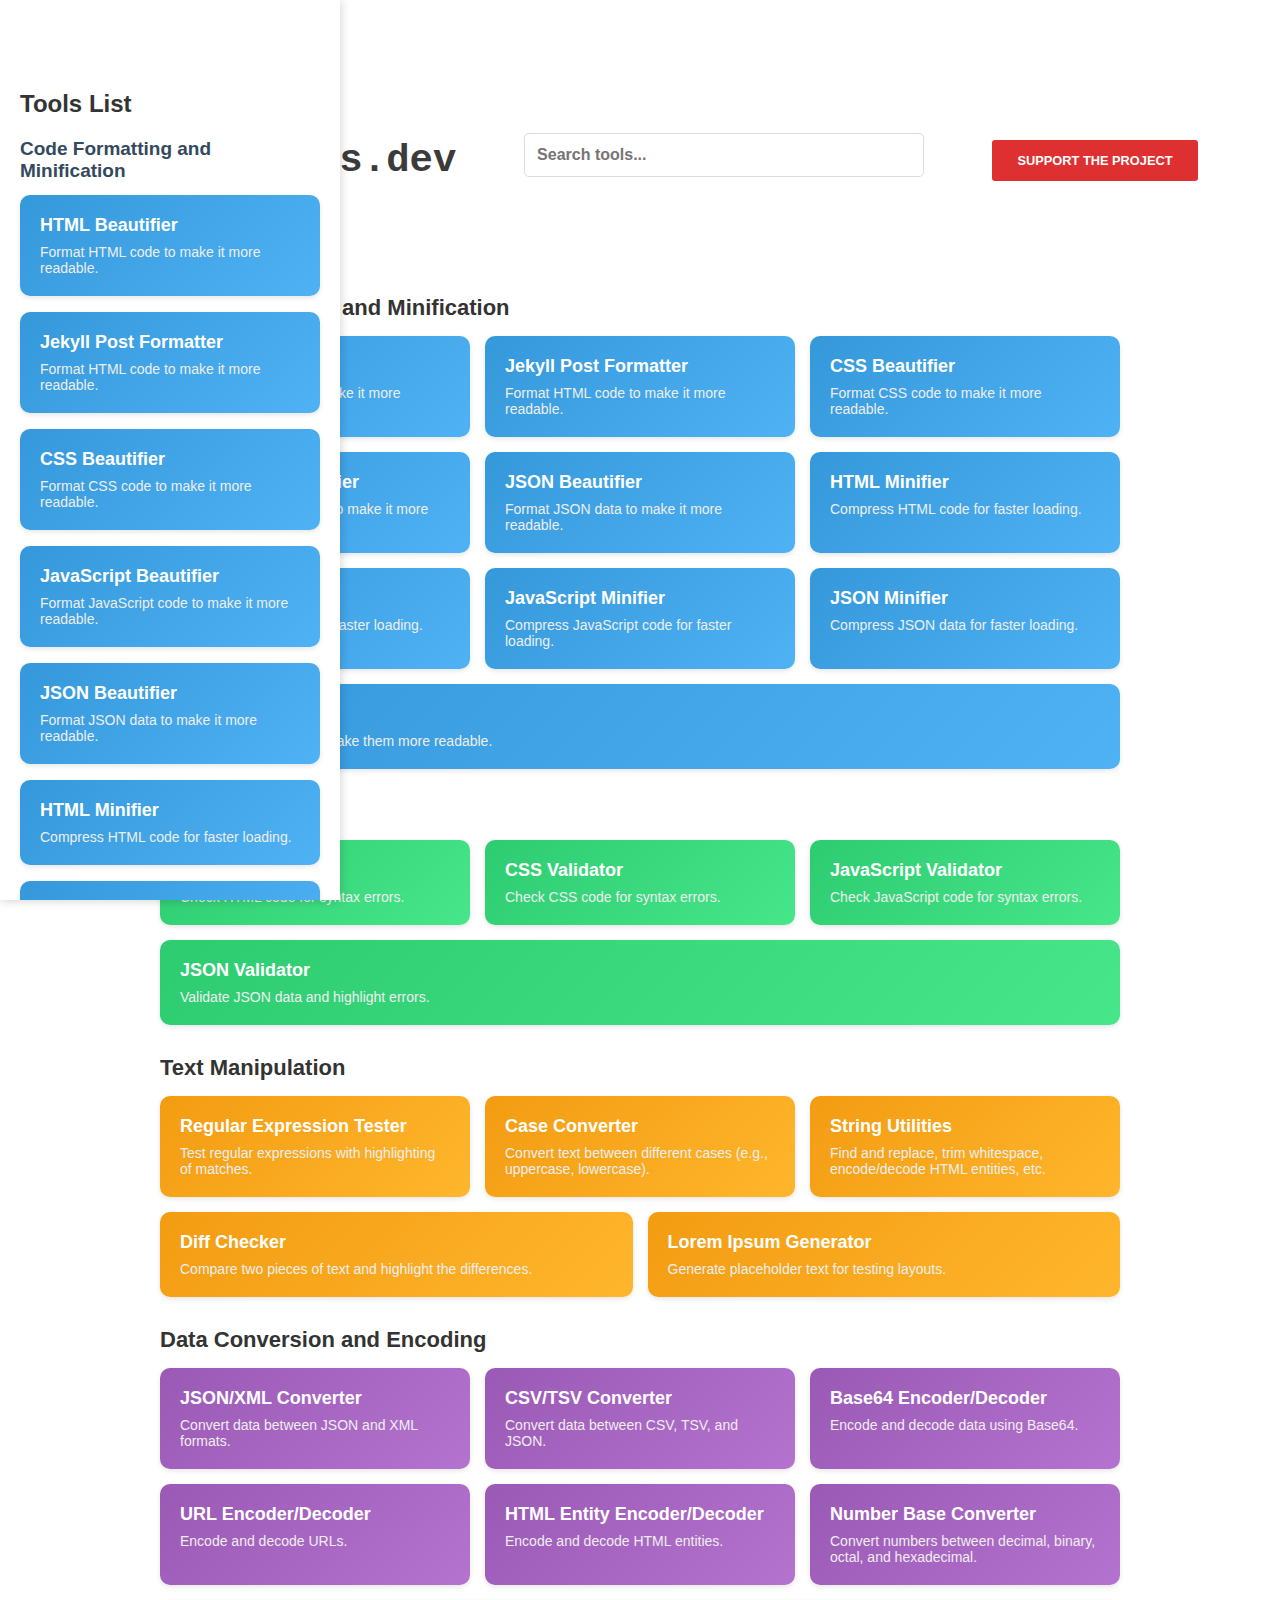
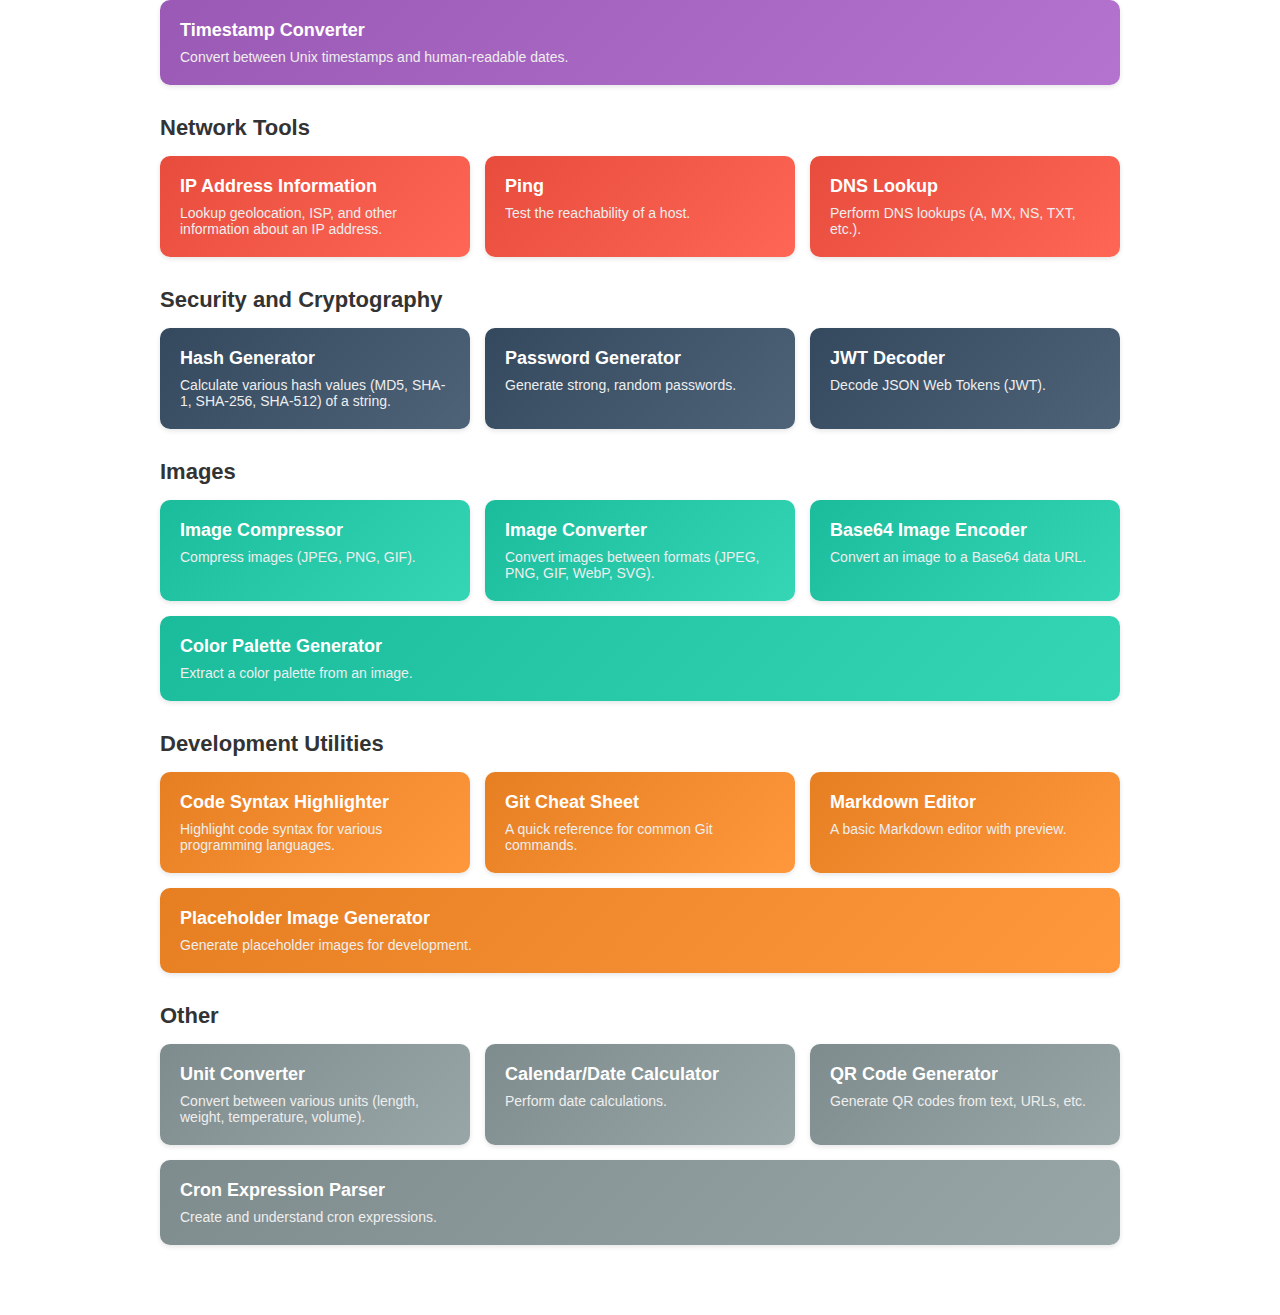
<file: index.html>
<!DOCTYPE html>
<html>
<head>
    <title>Toolbox</title>
    <link rel="stylesheet" href="src/style.css">
    <meta id="base-url" name="base-url" content="">
    <script>
        // Function to dynamically set the base URL
        (function() {
            const baseUrl = window.location.origin + window.location.pathname.split('/').slice(0, -1).join('/') + '/';
            document.getElementById('base-url').setAttribute('content', baseUrl);
        })();
    </script>
    <script async src="https://www.googletagmanager.com/gtag/js?id=G-DCBK623BTR"></script>
    <script>
    window.dataLayer = window.dataLayer || [];
    function gtag(){dataLayer.push(arguments);}
    gtag('js', new Date());
    gtag('config', 'G-DCBK623BTR');
    </script>
</head>
<body>
    <div class="sidebar">
        <h2 id="sidebar-title">Tools List</h2>
        <ul id="sidebar-menu"></ul>
    </div>
    <button id="menu-toggle" aria-label="Toggle Menu">
        <div class="bar1"></div>
        <div class="bar2"></div>
        <div class="bar3"></div>
    </button>
    <div class="main-content">
        <div class="big-head">
            <h1><a href="" id="home-link"><span class="tb-cl">toolbox</span>.mgks.dev</a></h1>
            <input type="text" id="search-bar" placeholder="Search tools...">
            <a href=""><button class="support-btn">SUPPORT THE PROJECT</button></a>
        </div>
        <div class="container">
            <div id="categories-container"></div>
            <div id="tool-content" style="display:none;"></div>
            <button id="back-button" style="display:none;">← Back to Home</button>
        </div>
    </div>
    <script src="src/script.js"></script>
    <script src="sw.js"></script>
</body>
</html>
</file>
<file: src/style.css>
/* General Styles */
body {
    font-family: 'PT Mono', sans-serif;
    -webkit-font-smoothing: antialiased;
    text-rendering: optimizeLegibility;
    padding: 0;
    margin: 0;
    display: flex;
    flex-direction: column;
    min-height: 100vh;
    overflow-x: hidden;
    position: relative;
}

/* Main content container */
.container {
    width: 75%;
    margin: 20px auto;
    padding: 20px;
    background: none;
    box-shadow: none;
    animation: none;
}

h1 {
    text-align: center;
    margin-bottom: 20px;
    color: #333;
}

#search-bar {
    width: 400px;
    padding: .75em;
    margin-bottom: 1em;
    border: 1px solid #ddd;
    border-radius: 5px;
    box-sizing: border-box;
    font-size: 1em;
    font-weight: bold;
}

.category-block {
    margin-bottom: 30px;
}

.category-title {
    font-size: 22px;
    font-weight: bold;
    margin-bottom: 15px;
    color: #333;
}

.tool-list {
    display: flex;
    flex-wrap: wrap;
    gap: 15px;
}

/* Styling for tool cards */
.tool-card {
    flex: 1 1 250px;
    min-width: 200px;
    padding: 20px;
    border: none;
    border-radius: 10px;
    text-decoration: none;
    color: #fff;
    box-shadow: 0 2px 5px rgba(0, 0, 0, 0.1);
    transition: transform 0.2s ease-in-out, box-shadow 0.2s ease-in-out;

}

.tool-card:hover {
    transform: translateY(-5px);
    box-shadow: 0 4px 8px rgba(0, 0, 0, 0.15);
}

.tool-name {
    font-size: 18px;
    font-weight: bold;
    margin-bottom: 8px;
}

.tool-description {
    font-size: 14px;
    color: #eee;
}

h1, h2 {
    color: #333;
}

/* Form Elements */
label {
    display: block;
    margin-top: 10px;
}

input[type="text"],
textarea {
    width: 100%;
    padding: 8px;
    margin-top: 5px;
    border: 1px solid #ddd;
    border-radius: 4px;
    box-sizing: border-box;
    font-family: inherit;
}

textarea {
    resize: vertical; /* Allow vertical resizing */
}

.container button {
    background-color: #4e7ddb;
    color: white;
    padding: 10px 20px;
    margin-top: 10px;
    border: none;
    border-radius: 4px;
    cursor: pointer;
    transition: background-color 0.3s ease;
}

.container button:hover {
    background-color: #3e6dcb;
}

/* Table Styles */
#header-table {
    width: 100%;
    border-collapse: collapse;
    margin-top: 20px;
}

#header-table th,
#header-table td {
    text-align: left;
    padding: 8px;
    border-bottom: 1px solid #ddd;
}

#header-table th {
    background-color: #f0f0f0;
    font-weight: bold;
}

#header-table td input {
    margin: 0;
}

/* Details/Summary Styles */
details {
    margin-bottom: 20px;
    border: 1px solid #ddd;
    border-radius: 4px;
}

summary {
    padding: 10px;
    background-color: #f8f8f8;
    border-bottom: 1px solid #ddd;
    cursor: pointer;
    font-weight: bold;
}

/* Style for the preview container */
#markdown-preview {
    border: 1px solid #ccc;
    padding: 10px;
    margin-top: 20px;
    background-color: #f8f8f8;
}
/* Style for the filename input */
#filename-input {
    width: 40%;
    padding: 8px;
    margin-top: 5px;
    margin-bottom: 10px;
    border: 1px solid #ddd;
    border-radius: 4px;
    box-sizing: border-box;
}

.big-head {
    display: flex;
    justify-content: space-around;
    align-items: center;
    margin: 8em 5% 4em;
    text-align: center;
    gap: 2em;
}

.big-head h1 {
    font-size: 3em;
    color: #3b3b3b;
    margin: 0;
    font-family: monospace;
    white-space: nowrap;
}

a {
    text-decoration: none;
    color: inherit;
}

.support-btn {
    background-color: rgb(222, 48, 48);
    padding: 1em 2em;
    border: 0;
    color: #fff;
    font-family: inherit;
    font-size: .8em;
    font-weight: bold;
}

/* Styling for animated text color */
.tb-cl {
    background-image: linear-gradient(45deg, #4e7ddb, #3498db, #2ecc71, #f39c12, #9b59b6, #e74c3c);
    background-size: 300% 300%;
    -webkit-background-clip: text;
    background-clip: text;
    color: transparent;
    animation: gradientAnimation 5s ease-in-out infinite alternate;
}

@keyframes gradientAnimation {
    0% {
        background-position: 0% 50%;
    }
    100% {
        background-position: 100% 50%;
    }
}

button {
    border-radius: 3px;
    cursor: pointer;
}

/* Sidebar Styles */
.sidebar {
    position: fixed;
    /* left: -300px; */
    top: 0;
    bottom: 0;
    width: 300px;
    background-color: #fff;
    box-shadow: 0 0 10px rgba(0, 0, 0, 0.2);
    padding: 70px 20px 20px 20px;
    overflow-y: auto;
    transition: left 0.3s ease-in-out;
    z-index: 10;

}

.sidebar.show {
    left: 0; /* Slide in from the left */
}

/* Sidebar Menu Styles */
.sidebar ul {
    list-style: none;
    padding: 0;
    margin: 0;

}

.sidebar li {
    margin-bottom: 5px;
}

/* Sidebar title styling */
.sidebar-title {
    position: absolute;
    top: 10px;
    left: 0;
    right: 0;
    color: #3b3b3b;
    font-size: 22px;
    font-weight: bold;
    margin-bottom: 20px;
    text-align: center;
    padding: 10px 0;
    display: block;
    z-index: 20;
}

.sidebar-category-title {
    font-weight: bold;
    user-select: none;
    margin-top: 15px;
    font-size: 19px;
    color: #34495e;
}

.sidebar-tool-item a {
    text-decoration: none;
    background: none;
    box-shadow: none;
    color: inherit;
    width: fit-content;
    font: inherit;
    cursor: pointer;
    padding: 0;
    border: none;
}

/* Tool Item Styles */
.sidebar-tool-item .sidebar-nav-link {
    text-decoration: none;
    color: #333;
    padding: 8px 15px;
    border-radius: 4px;
    display: block;
}

.sidebar-tool-item {
    padding-left: 20px;
    width: 90%;
}

.sidebar-nav-link:hover{
    text-decoration: underline;
}

/* Initially hide sub-lists */
.sidebar .sub-list {
    display: inline-grid;
    padding-left: 0px;

}

/* Style for the active/open category */
.sidebar .active > .sub-list {
    display: block; /* Show the sub-list of the active category */
}

/* Menu Toggle Button */
#menu-toggle {
    display: none;
    position: fixed;
    top: 20px;
    left: 10px;
    z-index: 40;
    background: none;
    border: none;
    padding: 0;
    font-size: 24px;
    cursor: pointer;
    transition: left 0.3s ease-in-out, opacity 0.5s ease-in-out;
}

/* Position adjustment for tool-page class */
.tool-page #menu-toggle{
    left: 30px;
    opacity: 1;
}

/* Styling for the hamburger icon */
#menu-toggle .bar1,
#menu-toggle .bar2,
#menu-toggle .bar3 {
    width: 25px;
    height: 3px;
    background-color: #333;
    margin: 5px 0;
    transition: 0.4s;
}

/* Animate Menu Icon for Cross Effect */
#menu-toggle.show .bar1 {
    transform: rotate(-45deg) translate(-5px, 6px);
}

#menu-toggle.show .bar2 {
    opacity: 0;
}

#menu-toggle.show .bar3 {
    transform: rotate(45deg) translate(-5px, -6px);
}

#menu-toggle:hover {
    background-color: transparent;
}

/* Adjust header and content for small-head */
.small-head {
    background: none;
    border-radius: 5px;
    box-shadow: none;
    padding-bottom: 1.5em;
    margin: 3em 5% 1em;
    display: flex;
    justify-content: space-between;
    flex-wrap: wrap;
}

.small-head #search-bar{
    display: none;
}

.small-head .support-btn {
    display: none;
}

.small-head h1 {
    margin: 1em 0 0 0;
}

.main-content {
    margin-left: 0;
    transition: margin-left 0.3s ease-in-out;
}

/* Adjust content when sidebar is open */
.main-content.sidebar-open {
    margin-left: 300px; /* Match sidebar width */
}

/* Make main content take full width on tool page display*/
.tool-page .main-content {
    margin-left: 300px; /* Adjust this value to match the sidebar's width */
    width: calc(100% - 300px);
}

.home-page .main-content{
    margin-left: 0;
}

/* Responsive Styles */
@media (max-width: 768px) {
    .container {
        width: 95%;
        margin: 10px auto;
    }
    .main-content.sidebar-open {
        margin-left: 100%;
        width: auto;
    }
    .content{
        margin: 0;
    }
    #header-table td input {
        width: calc(100% - 20px); /* Adjust input width on small screens */
    }
    .tool-card {
        flex: 1 1 calc(50% - 30px); /* 2 columns on smaller screens */
    }

    .sidebar {
        width: 100%; /* Full width on small screens */
        left: -100%; /* Adjust initial position for full width */
    }

    .sidebar.show {
        left: 0;
    }

    .main-content {
        width: 100vw;
        margin-left: -100vw; /* No margin on small screens */
    }

    .big-head, .small-head{
        margin: 1em;
        flex-wrap: wrap;
        justify-content: space-between;
    }
    .big-head h1, .small-head h1{
        font-size: 1.5em;
    }
    .small-head{
        margin: 1em;
    }
    #search-bar{
        width: 80%;
    }
    #menu-toggle {
        display: block; /* Show on smaller screens */
    }
}

@media (max-width: 480px) {
    .tool-card {
        flex: 1 1 100%; /* 1 column on very small screens */
    }
    .main-content.sidebar-open {
        margin-left: 100%;
    }
    .tool-page .main-content {
        width: 0%;
    }
    .big-head {
        margin: 5em 5% 4em;
        gap: 1em;
    }
}
.sub-list .tool-card {
    margin: .5em 0;

}
</file>
